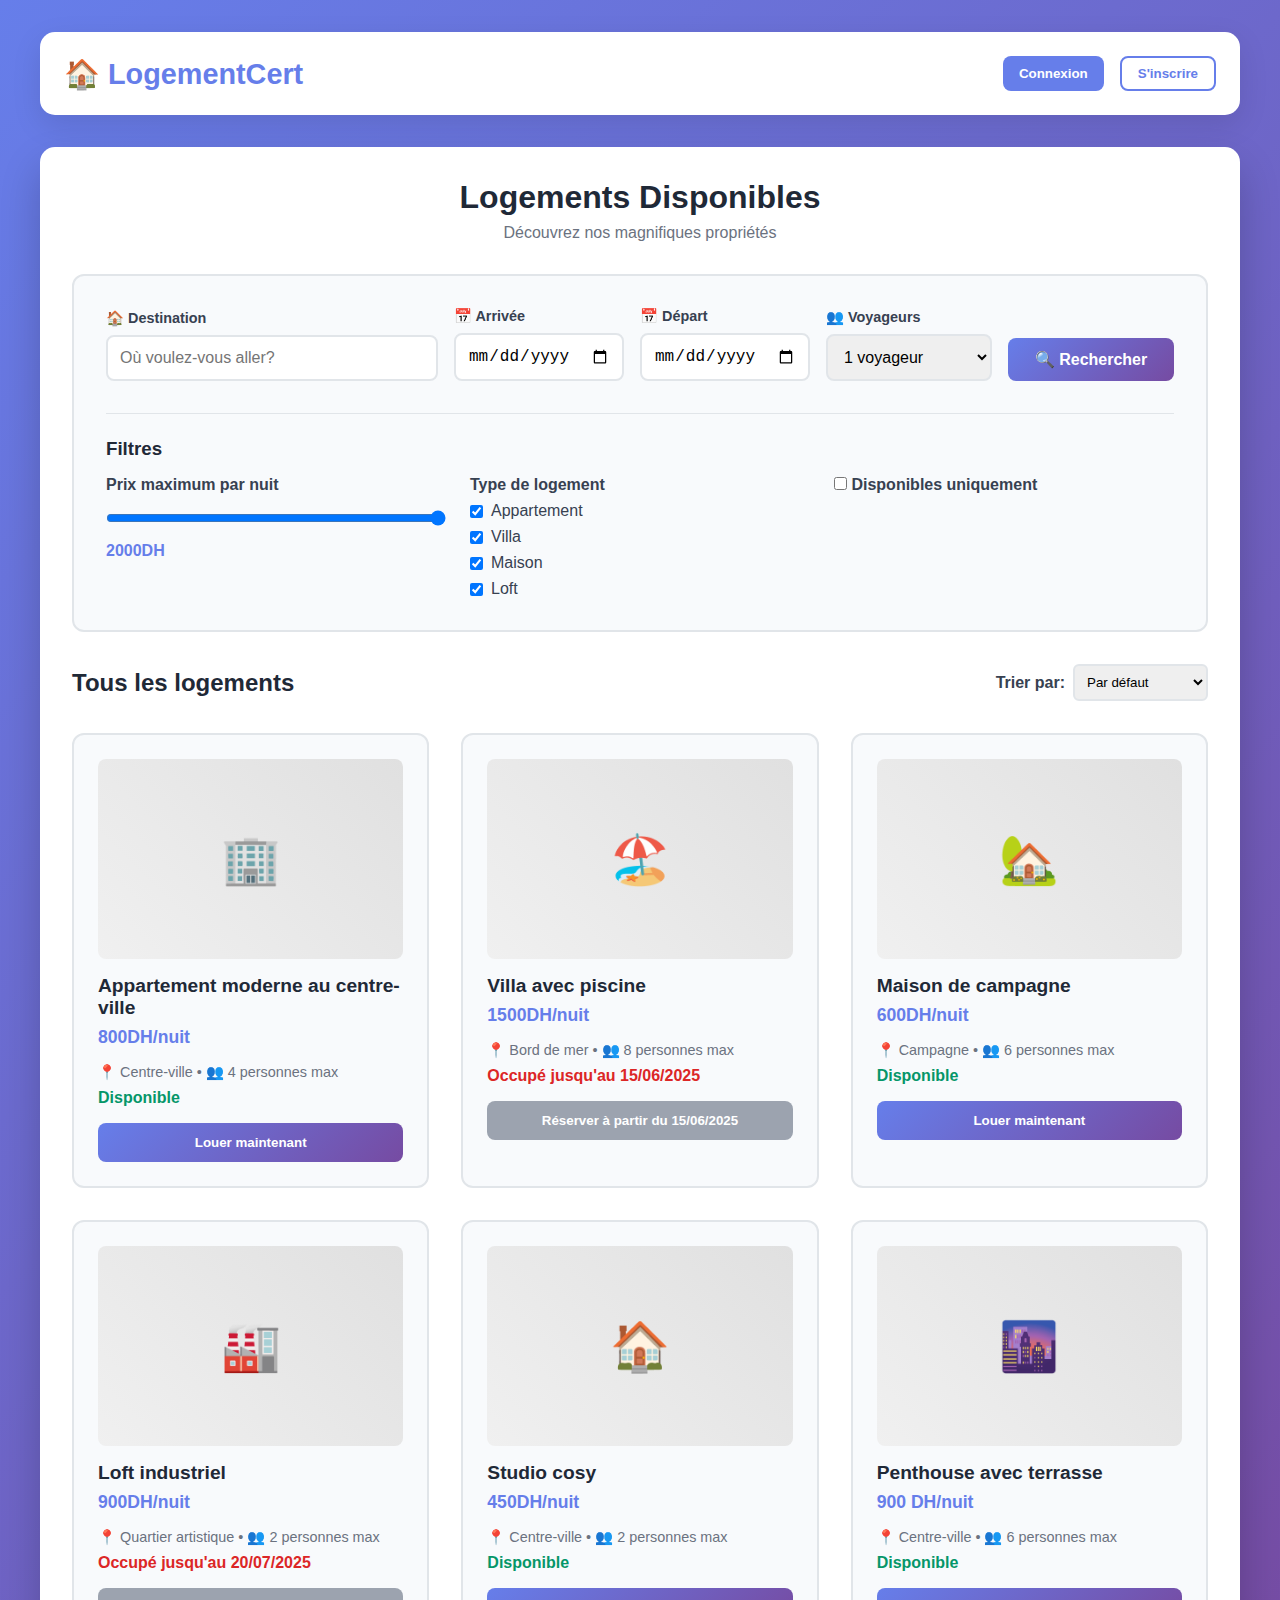
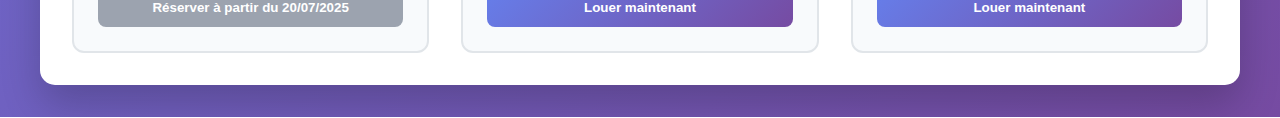
<file: app/index.html>
<!DOCTYPE html>
<html lang="fr">
<head>
    <meta charset="UTF-8">
    <meta name="viewport" content="width=device-width, initial-scale=1.0">
    <title>LogementCert - Plateforme de Location</title>
    <style>
        * {
            margin: 0;
            padding: 0;
            box-sizing: border-box;
        }
        
        body {
            font-family: 'Segoe UI', Tahoma, Geneva, Verdana, sans-serif;
            background: linear-gradient(135deg, #667eea 0%, #764ba2 100%);
            min-height: 100vh;
            padding: 2rem;
        }
        
        .container {
            max-width: 1200px;
            margin: 0 auto;
        }
        
        .header {
            background: white;
            border-radius: 15px;
            padding: 1.5rem;
            margin-bottom: 2rem;
            box-shadow: 0 10px 30px rgba(0,0,0,0.1);
            display: flex;
            justify-content: space-between;
            align-items: center;
        }
        
        .logo {
            font-size: 1.8rem;
            font-weight: bold;
            color: #667eea;
        }
        
        .auth-buttons {
            display: flex;
            gap: 1rem;
        }
        
        .auth-btn {
            padding: 0.5rem 1rem;
            border: none;
            border-radius: 8px;
            cursor: pointer;
            font-weight: 600;
            transition: all 0.3s ease;
        }
        
        .login-btn {
            background: #667eea;
            color: white;
        }
        
        .register-btn {
            background: transparent;
            color: #667eea;
            border: 2px solid #667eea;
        }
        
        .logout-btn {
            background: #dc2626;
            color: white;
        }
        
        .auth-btn:hover {
            opacity: 0.8;
            transform: translateY(-2px);
        }
        
        .page {
            display: none;
            background: white;
            border-radius: 15px;
            padding: 2rem;
            box-shadow: 0 20px 40px rgba(0,0,0,0.2);
        }
        
        .page.active {
            display: block;
        }
        
        .page-header {
            text-align: center;
            margin-bottom: 2rem;
        }
        
        .page-header h1 {
            color: #1f2937;
            margin-bottom: 0.5rem;
        }
        
        .page-header p {
            color: #6b7280;
        }
        
        .listings-grid {
            display: grid;
            grid-template-columns: repeat(auto-fit, minmax(300px, 1fr));
            gap: 2rem;
            margin-top: 2rem;
        }
        
        .listing-card {
            background: #f8fafc;
            border-radius: 12px;
            padding: 1.5rem;
            border: 2px solid #e1e5e9;
            transition: all 0.3s ease;
        }
        
        .listing-card:hover {
            transform: translateY(-5px);
            box-shadow: 0 10px 30px rgba(0,0,0,0.1);
        }
        
        .listing-image {
            width: 100%;
            height: 200px;
            background: linear-gradient(45deg, #f0f0f0, #e0e0e0);
            border-radius: 8px;
            margin-bottom: 1rem;
            display: flex;
            align-items: center;
            justify-content: center;
            color: #666;
            font-size: 3rem;
        }
        
        .listing-title {
            font-size: 1.2rem;
            font-weight: bold;
            color: #1f2937;
            margin-bottom: 0.5rem;
        }
        
        .listing-price {
            font-size: 1.1rem;
            color: #667eea;
            font-weight: 600;
            margin-bottom: 1rem;
        }
        
        .listing-status {
            margin-bottom: 1rem;
            font-weight: 600;
        }
        
        .status-available {
            color: #059669;
        }
        
        .status-booked {
            color: #dc2626;
        }
        
        .rent-btn {
            width: 100%;
            padding: 0.75rem;
            border: none;
            border-radius: 8px;
            font-weight: 600;
            cursor: pointer;
            transition: all 0.3s ease;
        }
        
        .rent-btn.available {
            background: linear-gradient(135deg, #667eea 0%, #764ba2 100%);
            color: white;
        }
        
        .rent-btn.booked {
            background: #9ca3af;
            color: white;
            cursor: not-allowed;
        }
        
        .rent-btn:hover:not(.booked) {
            opacity: 0.9;
            transform: translateY(-2px);
        }
        
        .form-group {
            margin-bottom: 1.5rem;
        }
        
        .form-group label {
            display: block;
            margin-bottom: 0.5rem;
            font-weight: 600;
            color: #374151;
        }
        
        .form-group input {
            width: 100%;
            padding: 0.75rem;
            border: 2px solid #e1e5e9;
            border-radius: 8px;
            font-size: 1rem;
        }
        
        .form-group input:focus {
            outline: none;
            border-color: #667eea;
        }
        
        .date-fields {
            display: grid;
            grid-template-columns: 1fr 1fr;
            gap: 1rem;
        }
        
        .submit-btn {
            width: 100%;
            background: linear-gradient(135deg, #667eea 0%, #764ba2 100%);
            color: white;
            border: none;
            padding: 1rem;
            border-radius: 8px;
            font-size: 1rem;
            font-weight: 600;
            cursor: pointer;
            margin-top: 1rem;
            transition: all 0.3s ease;
        }
        
        .submit-btn:hover {
            opacity: 0.9;
            transform: translateY(-2px);
        }
        
        .back-btn {
            background: #6b7280;
            color: white;
            border: none;
            padding: 0.5rem 1rem;
            border-radius: 8px;
            cursor: pointer;
            margin-bottom: 1rem;
        }
        
        .back-btn:hover {
            background: #4b5563;
        }
        
        .user-info {
            color: #374151;
            font-weight: 600;
        }
        
        .error-message {
            background: #fee2e2;
            color: #dc2626;
            padding: 1rem;
            border-radius: 8px;
            margin-bottom: 1rem;
            text-align: center;
        }
        
        .success-message {
            background: #d1fae5;
            color: #059669;
            padding: 1rem;
            border-radius: 8px;
            margin-bottom: 1rem;
            text-align: center;
        }
        
        /* Styles pour la recherche */
        .search-section {
            background: #f8fafc;
            border-radius: 12px;
            padding: 2rem;
            margin-bottom: 2rem;
            border: 2px solid #e1e5e9;
        }
        
        .search-container {
            display: grid;
            grid-template-columns: 2fr 1fr 1fr 1fr 1fr;
            gap: 1rem;
            align-items: end;
            margin-bottom: 2rem;
        }
        
        .search-field {
            display: flex;
            flex-direction: column;
        }
        
        .search-field label {
            font-weight: 600;
            color: #374151;
            margin-bottom: 0.5rem;
            font-size: 0.9rem;
        }
        
        .search-field input,
        .search-field select {
            padding: 0.75rem;
            border: 2px solid #e1e5e9;
            border-radius: 8px;
            font-size: 1rem;
        }
        
        .search-field input:focus,
        .search-field select:focus {
            outline: none;
            border-color: #667eea;
        }
        
        .search-btn {
            background: linear-gradient(135deg, #667eea 0%, #764ba2 100%);
            color: white;
            border: none;
            padding: 0.75rem 1.5rem;
            border-radius: 8px;
            font-weight: 600;
            cursor: pointer;
            transition: all 0.3s ease;
            font-size: 1rem;
        }
        
        .search-btn:hover {
            opacity: 0.9;
            transform: translateY(-2px);
        }
        
        .filters-container {
            border-top: 1px solid #e1e5e9;
            padding-top: 1.5rem;
        }
        
        .filters-container h3 {
            color: #1f2937;
            margin-bottom: 1rem;
        }
        
        .filters {
            display: grid;
            grid-template-columns: repeat(auto-fit, minmax(200px, 1fr));
            gap: 1.5rem;
        }
        
        .filter-group {
            display: flex;
            flex-direction: column;
            gap: 0.5rem;
        }
        
        .filter-group label {
            font-weight: 600;
            color: #374151;
        }
        
        .checkbox-group {
            display: flex;
            flex-direction: column;
            gap: 0.5rem;
        }
        
        .checkbox-group label {
            display: flex;
            align-items: center;
            gap: 0.5rem;
            font-weight: normal;
            cursor: pointer;
        }
        
        .search-results {
            margin-bottom: 1.5rem;
        }
        
        .results-header {
            display: flex;
            justify-content: space-between;
            align-items: center;
            margin-bottom: 1rem;
        }
        
        .results-header h2 {
            color: #1f2937;
            margin: 0;
        }
        
        .sort-options {
            display: flex;
            align-items: center;
            gap: 0.5rem;
        }
        
        .sort-options label {
            font-weight: 600;
            color: #374151;
        }
        
        .sort-options select {
            padding: 0.5rem;
            border: 2px solid #e1e5e9;
            border-radius: 6px;
        }
        
        #priceDisplay {
            font-weight: bold;
            color: #667eea;
        }
        
        input[type="range"] {
            width: 100%;
            margin: 0.5rem 0;
        }
        
        @media (max-width: 768px) {
            .header {
                flex-direction: column;
                gap: 1rem;
            }
            
            .date-fields {
                grid-template-columns: 1fr;
            }
            
            .listings-grid {
                grid-template-columns: 1fr;
            }
            
            .search-container {
                grid-template-columns: 1fr;
                gap: 1rem;
            }
            
            .results-header {
                flex-direction: column;
                gap: 1rem;
                align-items: stretch;
            }
            
            .filters {
                grid-template-columns: 1fr;
            }
        }
    </style>
</head>
<body>
    <div class="container">
        <!-- Header -->
        <div class="header">
            <div class="logo">🏠 LogementCert</div>
            <div class="auth-section">
                <div id="authButtons" class="auth-buttons">
                    <button class="auth-btn login-btn" onclick="showLogin()">Connexion</button>
                    <button class="auth-btn register-btn" onclick="showRegister()">S'inscrire</button>
                </div>
                <div id="userSection" class="user-info" style="display: none;">
                    <span id="welcomeUser"></span>
                    <button class="auth-btn logout-btn" onclick="logout()">Déconnexion</button>
                </div>
            </div>
        </div>

        <!-- Page d'accueil avec les logements -->
        <div id="homePage" class="page active">
            <div class="page-header">
                <h1>Logements Disponibles</h1>
                <p>Découvrez nos magnifiques propriétés</p>
            </div>
            
            <!-- Section de recherche -->
            <div class="search-section">
                <div class="search-container">
                    <div class="search-field">
                        <label for="searchLocation">🏠 Destination</label>
                        <input type="text" id="searchLocation" placeholder="Où voulez-vous aller?">
                    </div>
                    <div class="search-field">
                        <label for="searchCheckin">📅 Arrivée</label>
                        <input type="date" id="searchCheckin">
                    </div>
                    <div class="search-field">
                        <label for="searchCheckout">📅 Départ</label>
                        <input type="date" id="searchCheckout">
                    </div>
                    <div class="search-field">
                        <label for="searchGuests">👥 Voyageurs</label>
                        <select id="searchGuests">
                            <option value="1">1 voyageur</option>
                            <option value="2">2 voyageurs</option>
                            <option value="3">3 voyageurs</option>
                            <option value="4">4 voyageurs</option>
                            <option value="5">5+ voyageurs</option>
                        </select>
                    </div>
                    <button class="search-btn" onclick="performSearch()">
                        🔍 Rechercher
                    </button>
                </div>
                
                <!-- Filtres -->
                <div class="filters-container">
                    <h3>Filtres</h3>
                    <div class="filters">
                        <div class="filter-group">
                            <label for="priceRange">Prix maximum par nuit</label>
                            <input type="range" id="priceRange" min="0" max="2000" value="2000" oninput="updatePriceDisplay()">
                            <span id="priceDisplay">2000DH</span>
                        </div>
                        <div class="filter-group">
                            <label>Type de logement</label>
                            <div class="checkbox-group">
                                <label><input type="checkbox" value="appartement" checked> Appartement</label>
                                <label><input type="checkbox" value="villa" checked> Villa</label>
                                <label><input type="checkbox" value="maison" checked> Maison</label>
                                <label><input type="checkbox" value="loft" checked> Loft</label>
                            </div>
                        </div>
                        <div class="filter-group">
                            <label><input type="checkbox" id="availableOnly"> Disponibles uniquement</label>
                        </div>
                    </div>
                </div>
            </div>
            
            <!-- Résultats de recherche -->
            <div class="search-results">
                <div class="results-header">
                    <h2 id="resultsCount">Tous les logements</h2>
                    <div class="sort-options">
                        <label for="sortBy">Trier par:</label>
                        <select id="sortBy" onchange="sortListings()">
                            <option value="default">Par défaut</option>
                            <option value="price-low">Prix croissant</option>
                            <option value="price-high">Prix décroissant</option>
                            <option value="name">Nom A-Z</option>
                        </select>
                    </div>
                </div>
            </div>
            
            <div class="listings-grid" id="listingsGrid">
                <!-- Les logements seront générés dynamiquement -->
            </div>
        </div>

        <!-- Page de connexion -->
        <div id="loginPage" class="page">
            <button class="back-btn" onclick="showHome()">← Retour</button>
            <div class="page-header">
                <h1>Connexion</h1>
                <p>Connectez-vous à votre compte</p>
            </div>
            
            <form id="loginForm">
                <div class="form-group">
                    <label for="loginEmail">Email</label>
                    <input type="email" id="loginEmail" required>
                </div>
                
                <div class="form-group">
                    <label for="loginPassword">Mot de passe</label>
                    <input type="password" id="loginPassword" required>
                </div>
                
                <button type="submit" class="submit-btn">Se connecter</button>
            </form>
            
            <div style="text-align: center; margin-top: 1rem;">
                <p>Pas encore de compte? <a href="#" onclick="showRegister()" style="color: #667eea;">S'inscrire</a></p>
            </div>
        </div>

        <!-- Page d'inscription -->
        <div id="registerPage" class="page">
            <button class="back-btn" onclick="showHome()">← Retour</button>
            <div class="page-header">
                <h1>Créer un compte</h1>
                <p>Rejoignez LogementCert</p>
            </div>
            
            <form id="registerForm">
                <div class="form-group">
                    <label for="registerName">Nom complet</label>
                    <input type="text" id="registerName" required>
                </div>
                
                <div class="form-group">
                    <label for="registerEmail">Email</label>
                    <input type="email" id="registerEmail" required>
                </div>
                
                <div class="form-group">
                    <label for="registerPhone">Téléphone</label>
                    <input type="tel" id="registerPhone" required>
                </div>
                
                <div class="form-group">
                    <label for="registerPassword">Mot de passe</label>
                    <input type="password" id="registerPassword" required>
                </div>
                
                <div class="form-group">
                    <label for="confirmPassword">Confirmer le mot de passe</label>
                    <input type="password" id="confirmPassword" required>
                </div>
                
                <button type="submit" class="submit-btn">Créer le compte</button>
            </form>
            
            <div style="text-align: center; margin-top: 1rem;">
                <p>Déjà un compte? <a href="#" onclick="showLogin()" style="color: #667eea;">Se connecter</a></p>
            </div>
        </div>

        <!-- Page de réservation -->
        <div id="bookingPage" class="page">
            <button class="back-btn" onclick="showHome()">← Retour</button>
            <div class="page-header">
                <h1>Formulaire de Réservation</h1>
                <p>Veuillez entrer la période de location</p>
            </div>
            
            <div id="bookingError" class="error-message" style="display: none;"></div>
            
            <form id="bookingForm">
                <div class="form-group">
                    <label>Logement sélectionné</label>
                    <div id="selectedListing" style="padding: 1rem; background: #f3f4f6; border-radius: 8px; margin-bottom: 1rem;"></div>
                </div>
                
                <div class="form-group date-fields">
                    <div>
                        <label for="startDate">Date d'arrivée</label>
                        <input type="date" id="startDate" required>
                    </div>
                    <div>
                        <label for="endDate">Date de départ</label>
                        <input type="date" id="endDate" required>
                    </div>
                </div>
                
                <button type="submit" class="submit-btn">Confirmer la Réservation</button>
            </form>
        </div>
    </div>

    <script>
        // Données des utilisateurs (simulation)
        let users = [
            { email: 'test@example.com', password: '123456', name: 'Utilisateur Test', phone: '0123456789' }
        ];
        
        // Utilisateur connecté
        let currentUser = null;
        
        // Données des logements
        let listings = [
            {
                id: 1,
                title: 'Appartement moderne au centre-ville',
                price: '800DH/nuit',
                priceValue: 80,
                emoji: '🏢',
                isBooked: false,
                bookedUntil: null,
                type: 'appartement',
                location: 'Centre-ville',
                maxGuests: 4
            },
            {
                id: 2,
                title: 'Villa avec piscine',
                price: '1500DH/nuit',
                priceValue: 150,
                emoji: '🏖️',
                isBooked: true,
                bookedUntil: '2025-06-15',
                type: 'villa',
                location: 'Bord de mer',
                maxGuests: 8
            },
            {
                id: 3,
                title: 'Maison de campagne',
                price: '600DH/nuit',
                priceValue: 60,
                emoji: '🏡',
                isBooked: false,
                bookedUntil: null,
                type: 'maison',
                location: 'Campagne',
                maxGuests: 6
            },
            {
                id: 4,
                title: 'Loft industriel',
                price: '900DH/nuit',
                priceValue: 90,
                emoji: '🏭',
                isBooked: true,
                bookedUntil: '2025-07-20',
                type: 'loft',
                location: 'Quartier artistique',
                maxGuests: 2
            },
            {
                id: 5,
                title: 'Studio cosy',
                price: '450DH/nuit',
                priceValue: 45,
                emoji: '🏠',
                isBooked: false,
                bookedUntil: null,
                type: 'appartement',
                location: 'Centre-ville',
                maxGuests: 2
            },
            {
                id: 6,
                title: 'Penthouse avec terrasse',
                price: '900 DH/nuit',
                priceValue: 900,
                emoji: '🌆',
                isBooked: false,
                bookedUntil: null,
                type: 'appartement',
                location: 'Centre-ville',
                maxGuests: 6
            }
        ];
        
        // Logement sélectionné pour la réservation
        let selectedListing = null;
        
        // Résultats de recherche filtrés
        let filteredListings = [...listings];

        // Fonctions de navigation
        function showHome() {
            hideAllPages();
            document.getElementById('homePage').classList.add('active');
            renderListings();
        }

        function showLogin() {
            hideAllPages();
            document.getElementById('loginPage').classList.add('active');
        }

        function showRegister() {
            hideAllPages();
            document.getElementById('registerPage').classList.add('active');
        }

        function showBooking(listingId) {
            if (!currentUser) {
                alert('Veuillez vous connecter pour effectuer une réservation.');
                showLogin();
                return;
            }
            
            selectedListing = listings.find(l => l.id === listingId);
            if (!selectedListing) return;
            
            hideAllPages();
            document.getElementById('bookingPage').classList.add('active');
            
            // Afficher les informations du logement sélectionné
            document.getElementById('selectedListing').innerHTML = `
                <div style="display: flex; align-items: center; gap: 1rem;">
                    <div style="font-size: 2rem;">${selectedListing.emoji}</div>
                    <div>
                        <div style="font-weight: bold;">${selectedListing.title}</div>
                        <div style="color: #667eea;">${selectedListing.price}</div>
                    </div>
                </div>
            `;
            
            // Définir la date minimale à aujourd'hui
            const today = new Date().toISOString().split('T')[0];
            document.getElementById('startDate').min = today;
            document.getElementById('endDate').min = today;
        }

        function hideAllPages() {
            document.querySelectorAll('.page').forEach(page => {
                page.classList.remove('active');
            });
        }

        // Fonction pour afficher les logements
        function renderListings(listingsToShow = filteredListings) {
            const grid = document.getElementById('listingsGrid');
            grid.innerHTML = '';
            
            if (listingsToShow.length === 0) {
                grid.innerHTML = `
                    <div style="grid-column: 1 / -1; text-align: center; padding: 2rem; color: #6b7280;">
                        <div style="font-size: 3rem; margin-bottom: 1rem;">🔍</div>
                        <h3>Aucun logement trouvé</h3>
                        <p>Essayez de modifier vos critères de recherche</p>
                    </div>
                `;
                return;
            }
            
            listingsToShow.forEach(listing => {
                const card = document.createElement('div');
                card.className = 'listing-card';
                
                let statusText = '';
                let statusClass = '';
                let buttonText = '';
                let buttonClass = '';
                let buttonDisabled = '';
                let buttonClick = '';
                
                if (listing.isBooked) {
                    statusText = `Occupé jusqu'au ${formatDate(listing.bookedUntil)}`;
                    statusClass = 'status-booked';
                    buttonText = `Réserver à partir du ${formatDate(listing.bookedUntil)}`;
                    buttonClass = 'booked';
                    buttonDisabled = 'disabled';
                    buttonClick = '';
                } else {
                    statusText = 'Disponible';
                    statusClass = 'status-available';
                    buttonText = 'Louer maintenant';
                    buttonClass = 'available';
                    buttonDisabled = '';
                    buttonClick = `onclick="showBooking(${listing.id})"`;
                }
                
                card.innerHTML = `
                    <div class="listing-image">${listing.emoji}</div>
                    <div class="listing-title">${listing.title}</div>
                    <div class="listing-price">${listing.price}</div>
                    <div style="color: #6b7280; font-size: 0.9rem; margin-bottom: 0.5rem;">
                        📍 ${listing.location} • 👥 ${listing.maxGuests} personnes max
                    </div>
                    <div class="listing-status ${statusClass}">${statusText}</div>
                    <button class="rent-btn ${buttonClass}" ${buttonDisabled} ${buttonClick}>
                        ${buttonText}
                    </button>
                `;
                
                grid.appendChild(card);
            });
            
            // Mettre à jour le compteur de résultats
            updateResultsCount(listingsToShow.length);
        }
        
        // Fonction pour mettre à jour le compteur de résultats
        function updateResultsCount(count) {
            const resultsCount = document.getElementById('resultsCount');
            if (count === listings.length) {
                resultsCount.textContent = 'Tous les logements';
            } else {
                resultsCount.textContent = `${count} logement${count > 1 ? 's' : ''} trouvé${count > 1 ? 's' : ''}`;
            }
        }
        
        // Fonction de recherche et filtrage
        function performSearch() {
            const searchLocation = document.getElementById('searchLocation').value.toLowerCase();
            const searchCheckin = document.getElementById('searchCheckin').value;
            const searchCheckout = document.getElementById('searchCheckout').value;
            const searchGuests = parseInt(document.getElementById('searchGuests').value);
            
            filteredListings = listings.filter(listing => {
                // Filtrer par localisation
                if (searchLocation && !listing.location.toLowerCase().includes(searchLocation) && 
                    !listing.title.toLowerCase().includes(searchLocation)) {
                    return false;
                }
                
                // Filtrer par nombre de voyageurs
                if (listing.maxGuests < searchGuests) {
                    return false;
                }
                
                // Filtrer par disponibilité (si des dates sont sélectionnées)
                if (searchCheckin && searchCheckout) {
                    const checkinDate = new Date(searchCheckin);
                    const checkoutDate = new Date(searchCheckout);
                    
                    if (listing.isBooked) {
                        const bookedUntil = new Date(listing.bookedUntil);
                        if (checkinDate <= bookedUntil) {
                            return false;
                        }
                    }
                }
                
                return true;
            });
            
            applyFilters();
        }
        
        // Fonction pour appliquer les filtres
        function applyFilters() {
            const maxPrice = parseInt(document.getElementById('priceRange').value);
            const availableOnly = document.getElementById('availableOnly').checked;
            const selectedTypes = Array.from(document.querySelectorAll('.checkbox-group input[type="checkbox"]:checked'))
                .map(cb => cb.value);
            
            let filtered = filteredListings.filter(listing => {
                // Filtrer par prix
                if (listing.priceValue > maxPrice) {
                    return false;
                }
                
                // Filtrer par disponibilité
                if (availableOnly && listing.isBooked) {
                    return false;
                }
                
                // Filtrer par type de logement
                if (selectedTypes.length > 0 && !selectedTypes.includes(listing.type)) {
                    return false;
                }
                
                return true;
            });
            
            renderListings(filtered);
        }
        
        // Fonction de tri
        function sortListings() {
            const sortBy = document.getElementById('sortBy').value;
            const currentListings = [...filteredListings];
            
            switch (sortBy) {
                case 'price-low':
                    currentListings.sort((a, b) => a.priceValue - b.priceValue);
                    break;
                case 'price-high':
                    currentListings.sort((a, b) => b.priceValue - a.priceValue);
                    break;
                case 'name':
                    currentListings.sort((a, b) => a.title.localeCompare(b.title));
                    break;
                default:
                    // Tri par défaut (ordre original)
                    break;
            }
            
            renderListings(currentListings);
        }
        
        // Fonction pour mettre à jour l'affichage du prix
        function updatePriceDisplay() {
            const priceRange = document.getElementById('priceRange');
            const priceDisplay = document.getElementById('priceDisplay');
            priceDisplay.textContent = `${priceRange.value}DH`;
            applyFilters();
        }

        // Fonction pour formater les dates
        function formatDate(dateString) {
            const date = new Date(dateString);
            return date.toLocaleDateString('fr-FR');
        }

        // Gestion de l'authentification
        function updateAuthUI() {
            const authButtons = document.getElementById('authButtons');
            const userSection = document.getElementById('userSection');
            const welcomeUser = document.getElementById('welcomeUser');
            
            if (currentUser) {
                authButtons.style.display = 'none';
                userSection.style.display = 'flex';
                userSection.style.alignItems = 'center';
                userSection.style.gap = '1rem';
                welcomeUser.textContent = `Bonjour, ${currentUser.name}`;
            } else {
                authButtons.style.display = 'flex';
                userSection.style.display = 'none';
            }
        }

        function logout() {
            currentUser = null;
            updateAuthUI();
            showHome();
        }

        // Gestion des formulaires
        document.getElementById('loginForm').addEventListener('submit', function(e) {
            e.preventDefault();
            
            const email = document.getElementById('loginEmail').value;
            const password = document.getElementById('loginPassword').value;
            
            const user = users.find(u => u.email === email && u.password === password);
            
            if (user) {
                currentUser = user;
                updateAuthUI();
                showHome();
                
                // Nettoyer le formulaire
                document.getElementById('loginForm').reset();
            } else {
                alert('Email ou mot de passe incorrect.');
            }
        });

        document.getElementById('registerForm').addEventListener('submit', function(e) {
            e.preventDefault();
            
            const name = document.getElementById('registerName').value;
            const email = document.getElementById('registerEmail').value;
            const phone = document.getElementById('registerPhone').value;
            const password = document.getElementById('registerPassword').value;
            const confirmPassword = document.getElementById('confirmPassword').value;
            
            // Vérifications
            if (password !== confirmPassword) {
                alert('Les mots de passe ne correspondent pas.');
                return;
            }
            
            if (users.find(u => u.email === email)) {
                alert('Un compte avec cet email existe déjà.');
                return;
            }
            
            // Créer le nouvel utilisateur
            const newUser = { email, password, name, phone };
            users.push(newUser);
            currentUser = newUser;
            
            updateAuthUI();
            showHome();
            
            // Nettoyer le formulaire
            document.getElementById('registerForm').reset();
            
            alert('Compte créé avec succès!');
        });

        document.getElementById('bookingForm').addEventListener('submit', function(e) {
            e.preventDefault();
            
            if (!currentUser) {
                document.getElementById('bookingError').textContent = 'Vous devez être connecté pour effectuer une réservation.';
                document.getElementById('bookingError').style.display = 'block';
                return;
            }
            
            const startDate = document.getElementById('startDate').value;
            const endDate = document.getElementById('endDate').value;
            
            // Vérifications
            if (new Date(startDate) >= new Date(endDate)) {
                document.getElementById('bookingError').textContent = 'La date de départ doit être après la date d\'arrivée.';
                document.getElementById('bookingError').style.display = 'block';
                return;
            }
            
            if (new Date(startDate) < new Date()) {
                document.getElementById('bookingError').textContent = 'La date d\'arrivée ne peut pas être dans le passé.';
                document.getElementById('bookingError').style.display = 'block';
                return;
            }
            
            // Simuler la réservation
            const bookingData = {
                listingId: selectedListing.id,
                listingTitle: selectedListing.title,
                userName: currentUser.name,
                userEmail: currentUser.email,
                startDate,
                endDate
            };
            
            console.log('Données de réservation:', bookingData);
            
            // Marquer le logement comme réservé
            selectedListing.isBooked = true;
            selectedListing.bookedUntil = endDate;
            
            alert('Réservation confirmée! Vous recevrez un email de confirmation.');
            
            // Retourner à l'accueil
            document.getElementById('bookingForm').reset();
            document.getElementById('bookingError').style.display = 'none';
            showHome();
        });

        // Mise à jour des dates dans le formulaire de réservation
        document.getElementById('startDate').addEventListener('change', function() {
            const startDate = this.value;
            document.getElementById('endDate').min = startDate;
        });

        // Initialisation
        document.addEventListener('DOMContentLoaded', function() {
            updateAuthUI();
            
            // Définir les dates minimales
            const today = new Date().toISOString().split('T')[0];
            document.getElementById('searchCheckin').min = today;
            document.getElementById('searchCheckout').min = today;
            
            // Événements de recherche en temps réel
            document.getElementById('searchLocation').addEventListener('input', performSearch);
            document.getElementById('searchCheckin').addEventListener('change', function() {
                document.getElementById('searchCheckout').min = this.value;
                performSearch();
            });
            document.getElementById('searchCheckout').addEventListener('change', performSearch);
            document.getElementById('searchGuests').addEventListener('change', performSearch);
            
            // Événements des filtres
            document.getElementById('priceRange').addEventListener('input', updatePriceDisplay);
            document.getElementById('availableOnly').addEventListener('change', applyFilters);
            document.querySelectorAll('.checkbox-group input[type="checkbox"]').forEach(cb => {
                cb.addEventListener('change', applyFilters);
            });
            
            // Initialiser l'affichage
            filteredListings = [...listings];
            renderListings();
        });
    </script>
</body>
</html>
</file>
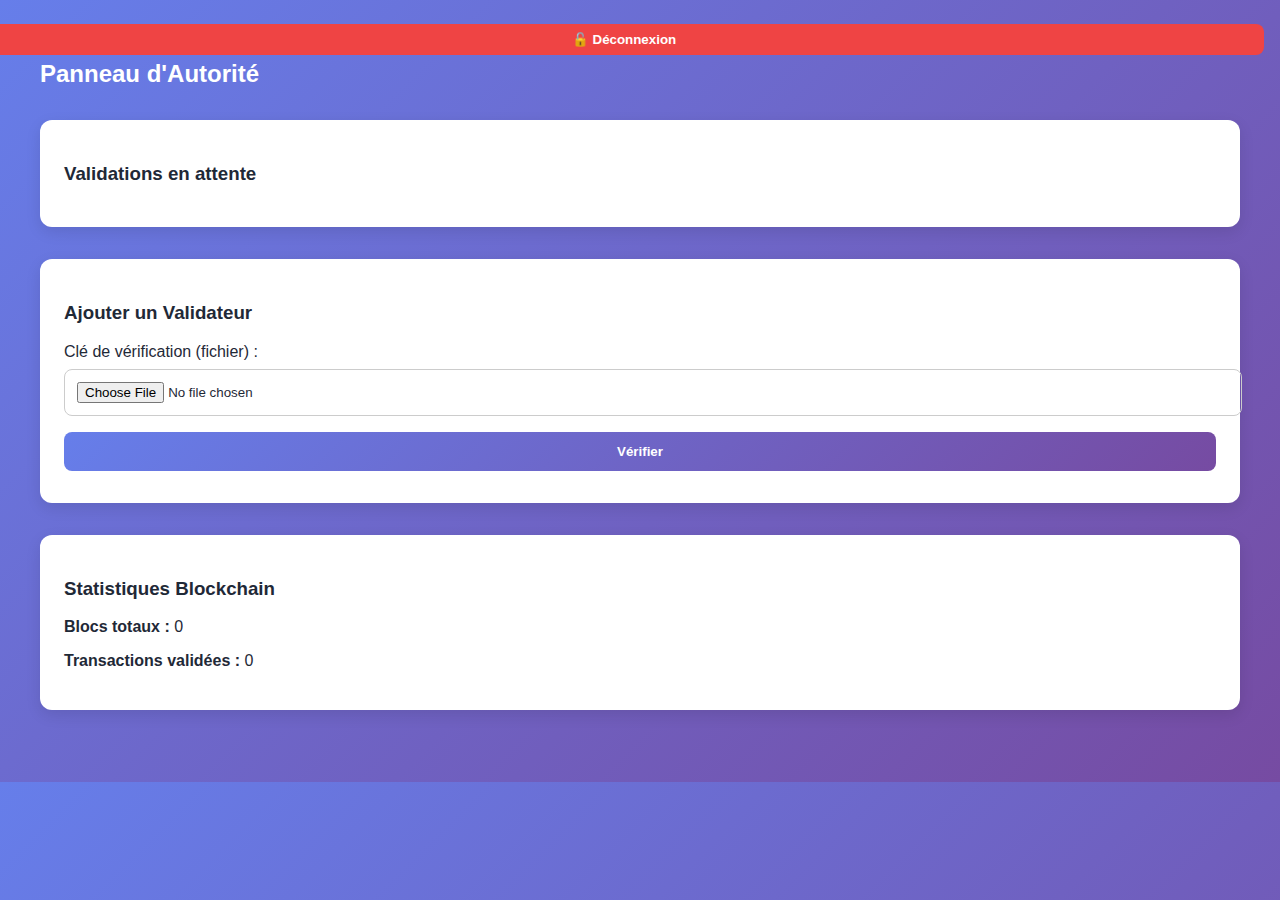
<file: app/authoritypanel.html>
<!DOCTYPE html>
<html lang="fr">
<head>
   <meta charset="UTF-8">
   <meta name="viewport" content="width=device-width, initial-scale=1.0">
   <title>Authority Panel - LogementCert</title>
   <link rel="stylesheet" href="css/authoritypanel.css">
</head>
<body>
   <div class="container">
      <h2>Panneau d'Autorité</h2>
      <button class="logout-btn" onclick="logout()">🔓 Déconnexion</button>
      <section>
         <h3>Validations en attente</h3>
         <div id="pendingValidations"></div>
      </section>
      <section>
         <h3>Ajouter un Validateur</h3>
         <form id="verificationForm">
            <label for="keyFile">Clé de vérification (fichier) :</label>
            <input type="file" name="file" id="keyFile" accept=".txt,.pem,.key" required>
            <button type="submit">Vérifier</button>
         </form>
         <div id="verificationResult"></div>
      </section>
      <section>
         <h3>Statistiques Blockchain</h3>
         <div id="blockchainStats">
            <p><strong>Blocs totaux :</strong> 0</p>
            <p><strong>Transactions validées :</strong> 0</p>
         </div>
      </section>
   </div>
   <script src="js/authoritypanel.js"></script>
</body>
</html>
</file>
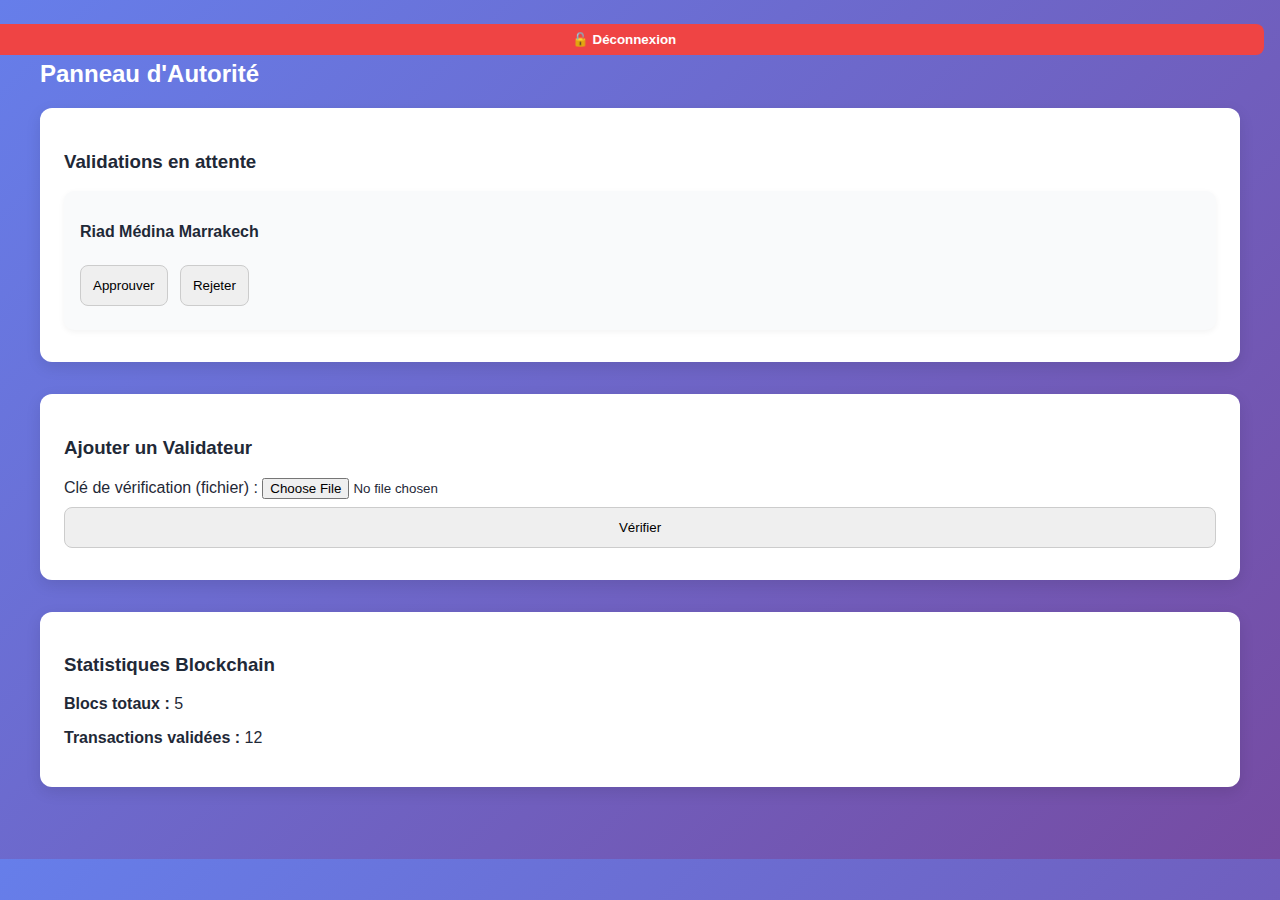
<file: app/AuthorityPanel.html>
<!DOCTYPE html>
<html lang="fr">
<head>
  <meta charset="UTF-8">
  <meta name="viewport" content="width=device-width, initial-scale=1.0">
  <title>Authority Panel - LogementCert</title>
  <style>
    body {
      font-family: 'Segoe UI', sans-serif;
      background: linear-gradient(135deg, #667eea 0%, #764ba2 100%);
      color: #1f2937;
      padding: 2rem;
    }
    section {
      background: white;
      border-radius: 12px;
      padding: 1.5rem;
      margin-bottom: 2rem;
      box-shadow: 0 5px 15px rgba(0,0,0,0.1);
    }
    textarea, button {
      width: 100%;
      padding: 0.75rem;
      margin: 0.5rem 0;
      border: 1px solid #ccc;
      border-radius: 8px;
    }
    .card {
      background: #f9fafb;
      padding: 1rem;
      border-radius: 10px;
      margin: 0.5rem 0;
      box-shadow: 0 2px 6px rgba(0,0,0,0.05);
    }
    .card button {
      margin-right: 0.5rem;
      width: auto;
    }
  </style>
</head>
<body>
  <h2 style="color:white;">Panneau d'Autorité</h2>
  <section>
    <button onclick="logout()" style="
  position: absolute;
  top: 1rem;
  right: 1rem;
  background: #ef4444;
  color: white;
  border: none;
  padding: 0.5rem 1rem;
  border-radius: 8px;
  cursor: pointer;
  font-weight: bold;
">🔓 Déconnexion</button>
<script>
  function logout() {
    alert("Déconnexion réussie.");
    window.location.href = "Login Interfaces.html"; // redirige vers la page de connexion
  }
</script>

    <h3>Validations en attente</h3>
    <div id="pendingValidations">
      <div class="card">
        <p><strong>Riad Médina Marrakech</strong></p>
        <button>Approuver</button>
        <button>Rejeter</button>
      </div>
    </div>
  </section>
  <section>
    <h3>Ajouter un Validateur</h3>
    <form id="verificationForm">
  <label for="keyFile">Clé de vérification (fichier) :</label>
  <input type="file" name="file" id="keyFile" accept=".txt,.pem,.key" required>
  <button type="submit">Vérifier</button>
</form>
<div id="verificationResult"></div>
<script>
  document.getElementById('verificationForm').addEventListener('submit', async e => {
    e.preventDefault();
    const fileInput = document.getElementById('keyFile');
    const file = fileInput.files[0];
    const result = document.getElementById('verificationResult');

    if (!file) {
      result.innerHTML = "<p style='color:red;'>Aucun fichier sélectionné.</p>";
      return;
    }

    const reader = new FileReader();
    reader.onload = function(event) {
      const fileContent = event.target.result;

      // Simule une vérification côté client (à remplacer par appel API réel)
      result.innerHTML = `
        <div class="card">
          <p><strong>Clé lue :</strong></p>
          <pre style="white-space:pre-wrap;">${fileContent}</pre>
          <p><strong>Statut :</strong> ✅ Vérifiée localement</p>
        </div>
      `;
    };

    reader.onerror = function() {
      result.innerHTML = "<p style='color:red;'>Erreur lors de la lecture du fichier.</p>";
    };

    reader.readAsText(file);
  });
</script>

  </section>
  <section>
    <h3>Statistiques Blockchain</h3>
    <div id="blockchainStats">
      <p><strong>Blocs totaux :</strong> 5</p>
      <p><strong>Transactions validées :</strong> 12</p>
    </div>
  </section>
  <script>
    document.getElementById('addValidatorForm').addEventListener('submit', e => {
      e.preventDefault();
      alert('Validateur ajouté.');
    });
  </script>
</body>
</html>
</file>
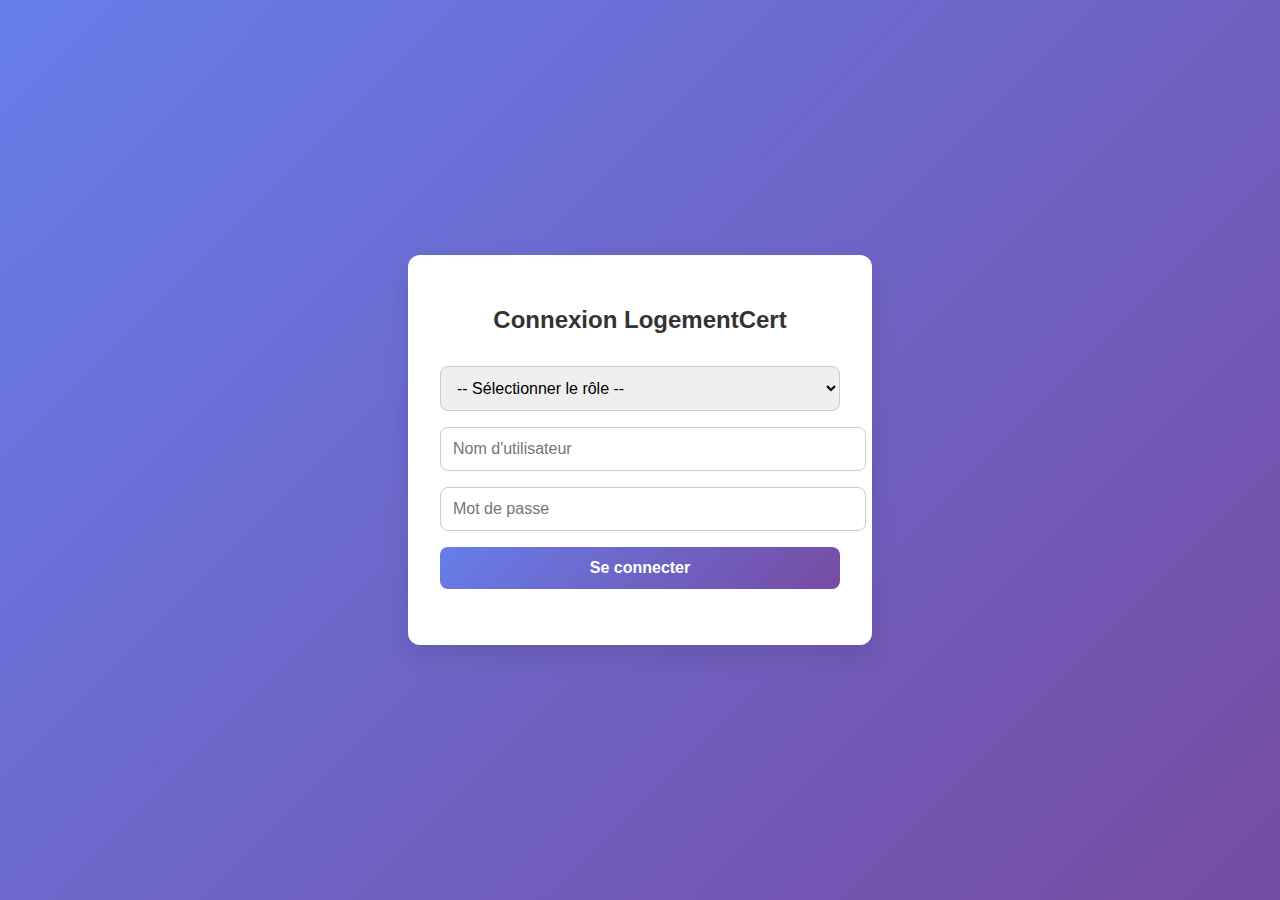
<file: app/Login Interfaces.html>
<!DOCTYPE html>
<html lang="fr">
<head>
  <meta charset="UTF-8">
  <meta name="viewport" content="width=device-width, initial-scale=1.0">
  <title>Connexion - LogementCert</title>
  <style>
    body {
      font-family: 'Segoe UI', sans-serif;
      background: linear-gradient(135deg, #667eea 0%, #764ba2 100%);
      display: flex;
      align-items: center;
      justify-content: center;
      height: 100vh;
      margin: 0;
    }
    .login-card {
      background: white;
      padding: 2rem;
      border-radius: 12px;
      box-shadow: 0 10px 25px rgba(0,0,0,0.1);
      width: 100%;
      max-width: 400px;
    }
    h2 {
      text-align: center;
      margin-bottom: 1.5rem;
      color: #333;
    }
    input, select, button {
      width: 100%;
      padding: 0.75rem;
      margin: 0.5rem 0;
      border: 1px solid #ccc;
      border-radius: 8px;
      font-size: 1rem;
    }
    button {
      background: linear-gradient(135deg, #667eea 0%, #764ba2 100%);
      color: white;
      font-weight: bold;
      cursor: pointer;
      border: none;
    }
    button:hover {
      background: linear-gradient(135deg, #556cd6 0%, #6d3a9f 100%);
    }
  </style>
</head>
<body>
  <div class="login-card">
    <h2>Connexion LogementCert</h2>
    <form id="loginForm">
      <select name="role" required>
        <option value="">-- Sélectionner le rôle --</option>
        <option value="owner">Propriétaire</option>
        <option value="authority">Autorité</option>
      </select>
      <input type="text" name="username" placeholder="Nom d'utilisateur" required>
      <input type="password" name="password" placeholder="Mot de passe" required>
      <button type="submit">Se connecter</button>
    </form>
    <div id="loginResult" style="margin-top:1rem;"></div>
  </div>

  <script>
    document.getElementById('loginForm').addEventListener('submit', function(e) {
      e.preventDefault();
      const role = this.role.value;
      const username = this.username.value;
      const password = this.password.value;
      const resultDiv = document.getElementById('loginResult');

      // Démo uniquement, à remplacer par un appel API réel
      if (username === 'admin' && password === 'admin' && role === 'authority') {
        resultDiv.innerHTML = '<p style="color:green;">Connexion autorité réussie. Redirection...</p>';
        setTimeout(() => window.location.href = 'authority_panel.html', 1000);
      } else if (username === 'owner' && password === 'owner' && role === 'owner') {
        resultDiv.innerHTML = '<p style="color:green;">Connexion propriétaire réussie. Redirection...</p>';
        setTimeout(() => window.location.href = 'owner_dashboard.html', 1000);
      } else {
        resultDiv.innerHTML = '<p style="color:red;">Identifiants incorrects.</p>';
      }
    });
  </script>
</body>
</html>
</file>
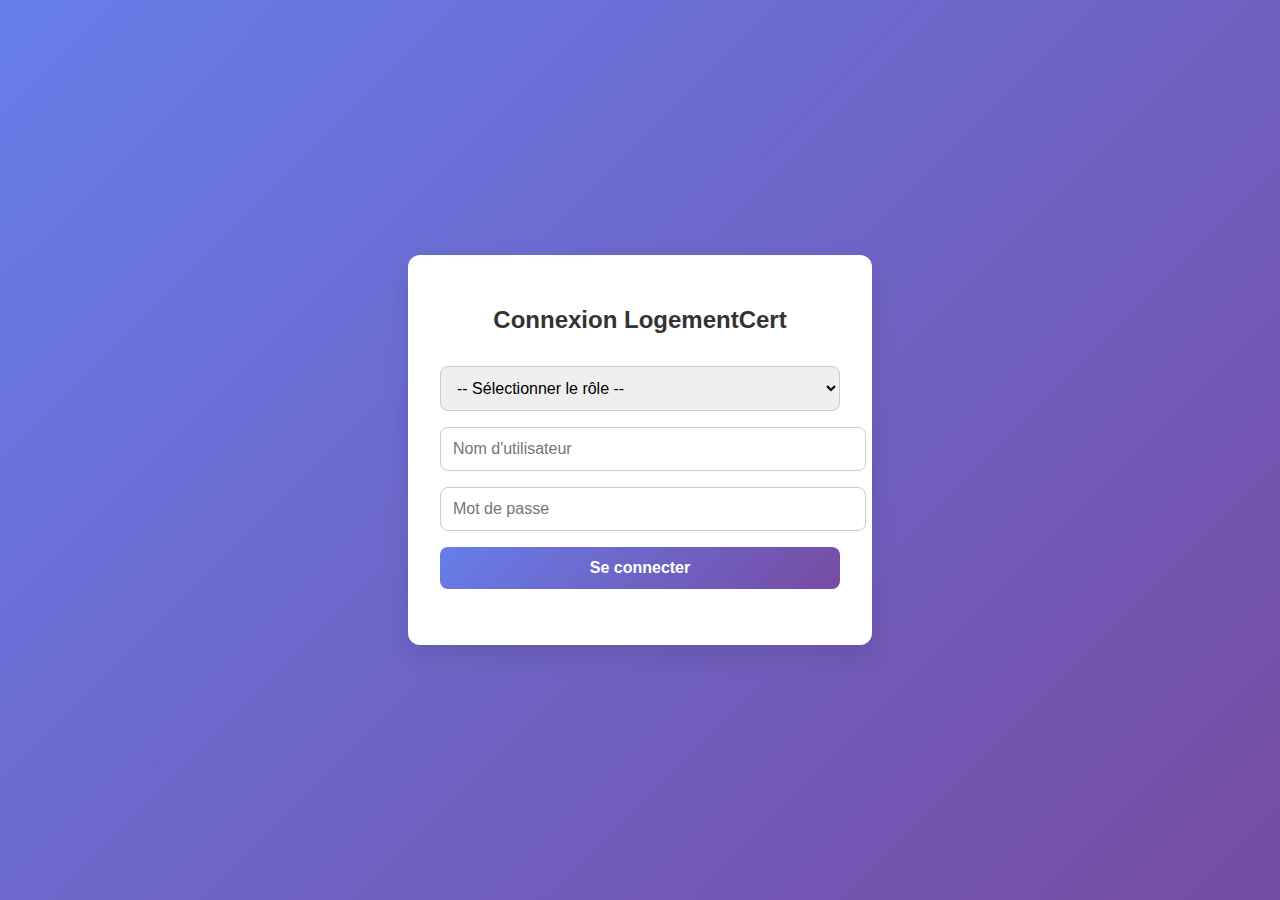
<file: app/login.html>
<!DOCTYPE html>
<html lang="fr">
<head>
  <meta charset="UTF-8">
  <meta name="viewport" content="width=device-width, initial-scale=1.0">
  <title>Connexion - LogementCert</title>
  <style>
    body {
      font-family: 'Segoe UI', sans-serif;
      background: linear-gradient(135deg, #667eea 0%, #764ba2 100%);
      display: flex;
      align-items: center;
      justify-content: center;
      height: 100vh;
      margin: 0;
    }
    .login-card {
      background: white;
      padding: 2rem;
      border-radius: 12px;
      box-shadow: 0 10px 25px rgba(0,0,0,0.1);
      width: 100%;
      max-width: 400px;
    }
    h2 {
      text-align: center;
      margin-bottom: 1.5rem;
      color: #333;
    }
    input, select, button {
      width: 100%;
      padding: 0.75rem;
      margin: 0.5rem 0;
      border: 1px solid #ccc;
      border-radius: 8px;
      font-size: 1rem;
    }
    button {
      background: linear-gradient(135deg, #667eea 0%, #764ba2 100%);
      color: white;
      font-weight: bold;
      cursor: pointer;
      border: none;
    }
    button:hover {
      background: linear-gradient(135deg, #556cd6 0%, #6d3a9f 100%);
    }
  </style>
</head>
<body>
  <div class="login-card">
    <h2>Connexion LogementCert</h2>
    <form id="loginForm">
      <select name="role" required>
        <option value="">-- Sélectionner le rôle --</option>
        <option value="owner">Propriétaire</option>
        <option value="authority">Autorité</option>
      </select>
      <input type="text" name="username" placeholder="Nom d'utilisateur" required>
      <input type="password" name="password" placeholder="Mot de passe" required>
      <button type="submit">Se connecter</button>
    </form>
    <div id="loginResult" style="margin-top:1rem;"></div>
  </div>

  <script>
    document.getElementById('loginForm').addEventListener('submit', function(e) {
      e.preventDefault();
      const role = this.role.value;
      const username = this.username.value;
      const password = this.password.value;
      const resultDiv = document.getElementById('loginResult');

      // Démo uniquement, à remplacer par un appel API réel
      if (username === 'admin' && password === 'admin' && role === 'authority') {
        resultDiv.innerHTML = '<p style="color:green;">Connexion autorité réussie. Redirection...</p>';
        setTimeout(() => window.location.href = 'authority_panel.html', 1000);
      } else if (username === 'owner' && password === 'owner' && role === 'owner') {
        resultDiv.innerHTML = '<p style="color:green;">Connexion propriétaire réussie. Redirection...</p>';
        setTimeout(() => window.location.href = 'owner_dashboard.html', 1000);
      } else {
        resultDiv.innerHTML = '<p style="color:red;">Identifiants incorrects.</p>';
      }
    });


    // link to backend API
    document.getElementById('loginForm').addEventListener('submit', async function(e) {
      e.preventDefault();
      const formData = new FormData(this);

      const res = await fetch("http://localhost:8000/login", {
        method: "POST",
        body: formData
      });

      const result = await res.json();

      if (res.ok && result.role === "authority") {
        window.location.href = "authoritypanel.html";
      } else if (res.ok && result.role === "owner") {
        window.location.href = "ownerdashboard.html";
      } else {
        document.getElementById('loginResult').innerHTML = `<p style="color:red;">${result.detail}</p>`;
      }
    });

  </script>
</body>
</html>
</file>
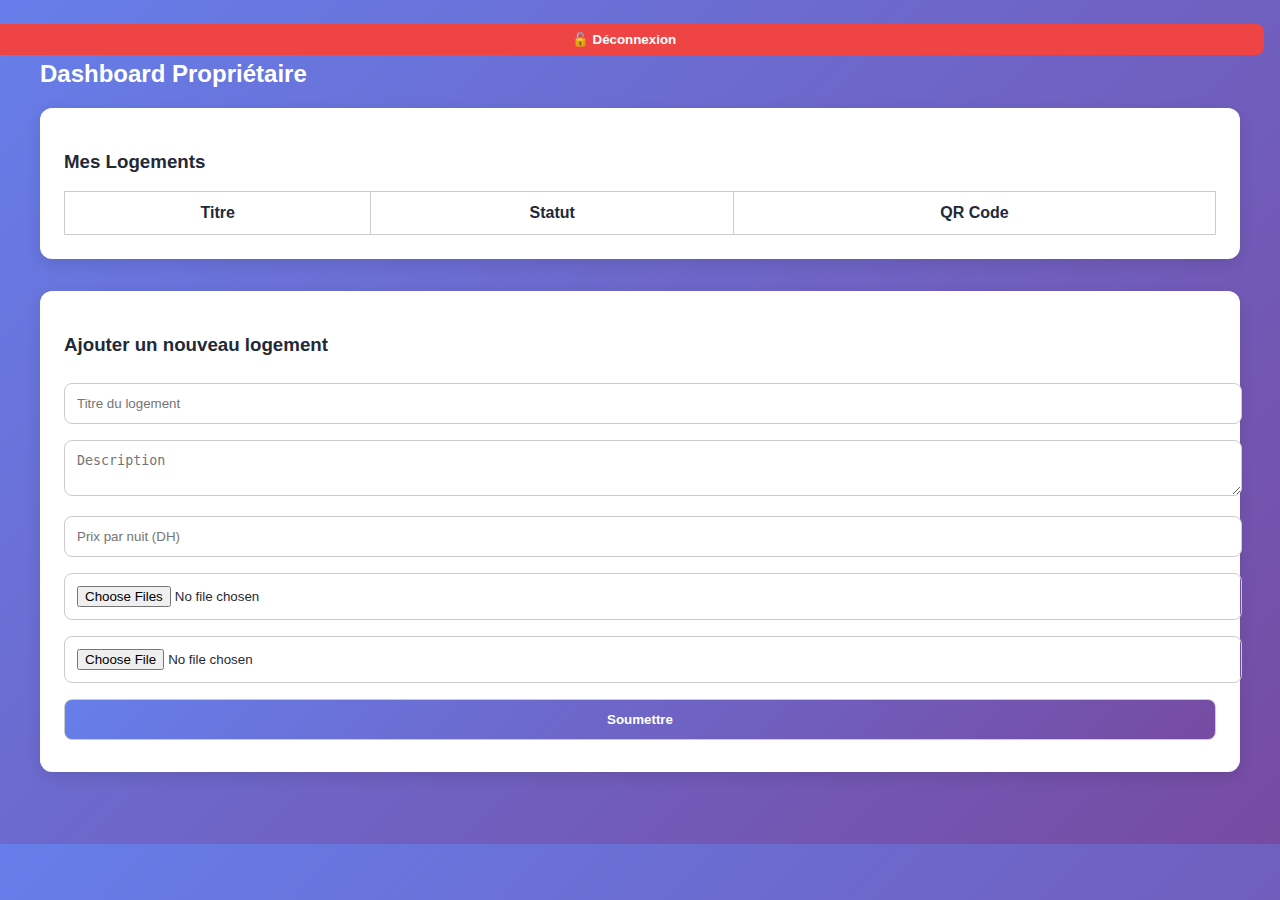
<file: app/OwnerDashboard.html>
<!DOCTYPE html>
<html lang="fr">
<head>
  <meta charset="UTF-8">
  <meta name="viewport" content="width=device-width, initial-scale=1.0">
  <title>Owner Dashboard - LogementCert</title>
  <style>
    body {
      font-family: 'Segoe UI', sans-serif;
      background: linear-gradient(135deg, #667eea 0%, #764ba2 100%);
      color: #1f2937;
      padding: 2rem;
    }
    section {
      background: white;
      border-radius: 12px;
      padding: 1.5rem;
      margin-bottom: 2rem;
      box-shadow: 0 5px 15px rgba(0,0,0,0.1);
    }
    input, textarea, button {
      width: 100%;
      padding: 0.75rem;
      margin: 0.5rem 0;
      border: 1px solid #ccc;
      border-radius: 8px;
    }
    button {
      background: linear-gradient(135deg, #667eea 0%, #764ba2 100%);
      color: white;
      font-weight: bold;
      cursor: pointer;
    }
    table {
      width: 100%;
      border-collapse: collapse;
      margin-top: 1rem;
    }
    th, td {
      padding: 0.75rem;
      border: 1px solid #ccc;
    }
  </style>
</head>
<body>
  <h2 style="color:white;">Dashboard Propriétaire</h2>
     <button onclick="logout()" style="
  position: absolute;
  top: 1rem;
  right: 1rem;
  background: #ef4444;
  color: white;
  border: none;
  padding: 0.5rem 1rem;
  border-radius: 8px;
  cursor: pointer;
  font-weight: bold;
">🔓 Déconnexion</button>
<script>
  function logout() {
    alert("Déconnexion réussie.");
    window.location.href = "Login Interfaces.html"; // redirige vers la page de connexion
  }
</script>
  <section>
    <h3>Mes Logements</h3>
    <table>
      <thead><tr><th>Titre</th><th>Statut</th><th>QR Code</th></tr></thead>
      <tbody id="ownerProperties">
        <!-- Données dynamiques -->
      </tbody>
    </table>
  </section>
  <section>
    <h3>Ajouter un nouveau logement</h3>
    <form id="propertyForm">
  <input type="text" name="title" placeholder="Titre du logement" required>
  <textarea name="description" placeholder="Description" required></textarea>
  <input type="number" name="price" placeholder="Prix par nuit (DH)" min="0" step="0.01" required>
  <input type="file" name="photos" multiple>
  <input type="file" name="documents" required>
  <button type="submit">Soumettre</button>
</form>

  </section>
  <script>
    document.getElementById('propertyForm').addEventListener('submit', e => {
      e.preventDefault();
      alert('Logement soumis pour validation.');
    });
  </script>
</body>
</html>
</file>
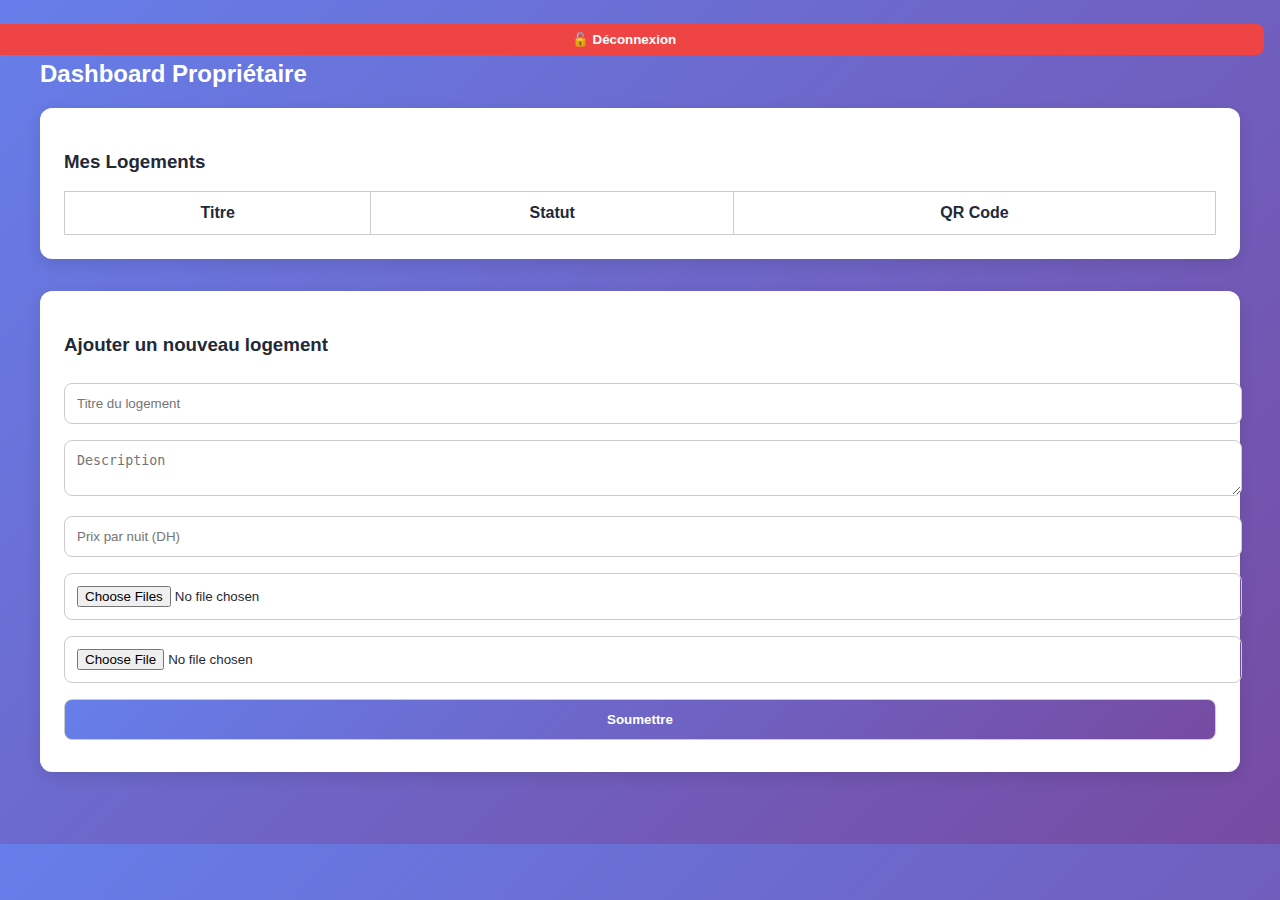
<file: app/ownerdashboard.html>
<!DOCTYPE html>
<html lang="fr">
<head>
  <meta charset="UTF-8">
  <meta name="viewport" content="width=device-width, initial-scale=1.0">
  <title>Owner Dashboard - LogementCert</title>
  <style>
    body {
      font-family: 'Segoe UI', sans-serif;
      background: linear-gradient(135deg, #667eea 0%, #764ba2 100%);
      color: #1f2937;
      padding: 2rem;
    }
    section {
      background: white;
      border-radius: 12px;
      padding: 1.5rem;
      margin-bottom: 2rem;
      box-shadow: 0 5px 15px rgba(0,0,0,0.1);
    }
    input, textarea, button {
      width: 100%;
      padding: 0.75rem;
      margin: 0.5rem 0;
      border: 1px solid #ccc;
      border-radius: 8px;
    }
    button {
      background: linear-gradient(135deg, #667eea 0%, #764ba2 100%);
      color: white;
      font-weight: bold;
      cursor: pointer;
    }
    table {
      width: 100%;
      border-collapse: collapse;
      margin-top: 1rem;
    }
    th, td {
      padding: 0.75rem;
      border: 1px solid #ccc;
    }
  </style>
</head>
<body>
  <h2 style="color:white;">Dashboard Propriétaire</h2>
     <button onclick="logout()" style="
  position: absolute;
  top: 1rem;
  right: 1rem;
  background: #ef4444;
  color: white;
  border: none;
  padding: 0.5rem 1rem;
  border-radius: 8px;
  cursor: pointer;
  font-weight: bold;
">🔓 Déconnexion</button>
<script>
  function logout() {
    alert("Déconnexion réussie.");
    window.location.href = "Login Interfaces.html"; // redirige vers la page de connexion
  }
</script>
  <section>
    <h3>Mes Logements</h3>
    <table>
      <thead><tr><th>Titre</th><th>Statut</th><th>QR Code</th></tr></thead>
      <tbody id="ownerProperties">
        <!-- Données dynamiques -->
      </tbody>
    </table>
  </section>
  <section>
    <h3>Ajouter un nouveau logement</h3>
    <form id="propertyForm">
  <input type="text" name="title" placeholder="Titre du logement" required>
  <textarea name="description" placeholder="Description" required></textarea>
  <input type="number" name="price" placeholder="Prix par nuit (DH)" min="0" step="0.01" required>
  <input type="file" name="photos" multiple>
  <input type="file" name="documents" required>
  <button type="submit">Soumettre</button>
</form>

  </section>
  <script>
     // Déconnexion
  function logout() {
    alert("Déconnexion réussie.");
    window.location.href = "Login Interfaces.html";
  }

  // Soumission du logement
  document.getElementById('propertyForm').addEventListener('submit', async e => {
    e.preventDefault();

    const formData = new FormData(e.target);
    formData.append("owner", "owner"); // Replace with actual logged-in user in future

    const res = await fetch("http://localhost:8000/submit_property", {
      method: "POST",
      body: formData
    });

    const result = await res.json();

    if (res.ok) {
      alert(result.message);
      e.target.reset();
      loadMyProperties(); // optional reload after submission
    } else {
      alert("Erreur: " + result.detail);
    }
  });

  // Charger les logements de l'utilisateur (optionnel)
  async function loadMyProperties() {
    const res = await fetch("http://localhost:8000/properties?owner=owner"); // Replace "owner"
    const data = await res.json();

    const tbody = document.getElementById("ownerProperties");
    tbody.innerHTML = "";

    data.forEach(entry => {
      const tx = entry.transaction;
      const row = document.createElement("tr");
      row.innerHTML = `
        <td>${tx.title}</td>
        <td>${tx.status}</td>
        <td>🧾</td>
      `;
      tbody.appendChild(row);
    });
  }

  loadMyProperties(); // Initial load
  </script>
</body>
</html>
</file>
<file: app/css/authoritypanel.css>
body {
   font-family: 'Segoe UI', sans-serif;
   background: linear-gradient(135deg, #667eea 0%, #764ba2 100%);
   color: #1f2937;
   padding: 2rem;
}

.container {
   max-width: 1200px;
   margin: 0 auto;
}

h2 {
   color: white;
   margin-bottom: 2rem;
}

.logout-btn {
   position: absolute;
   top: 1rem;
   right: 1rem;
   background: #ef4444;
   color: white;
   border: none;
   padding: 0.5rem 1rem;
   border-radius: 8px;
   cursor: pointer;
   font-weight: bold;
}

.logout-btn:hover {
   background: #dc2626;
}

section {
   background: white;
   border-radius: 12px;
   padding: 1.5rem;
   margin-bottom: 2rem;
   box-shadow: 0 5px 15px rgba(0,0,0,0.1);
}

textarea, button, input[type="file"] {
   width: 100%;
   padding: 0.75rem;
   margin: 0.5rem 0;
   border: 1px solid #ccc;
   border-radius: 8px;
}

button {
   background: linear-gradient(135deg, #667eea 0%, #764ba2 100%);
   color: white;
   font-weight: bold;
   cursor: pointer;
   border: none;
}

button:hover {
   background: linear-gradient(135deg, #556cd6 0%, #6d3a9f 100%);
}

.card {
   background: #f9fafb;
   padding: 1rem;
   border-radius: 10px;
   margin: 0.5rem 0;
   box-shadow: 0 2px 6px rgba(0,0,0,0.05);
}

.card button {
   margin-right: 0.5rem;
   width: auto;
}
</file>
